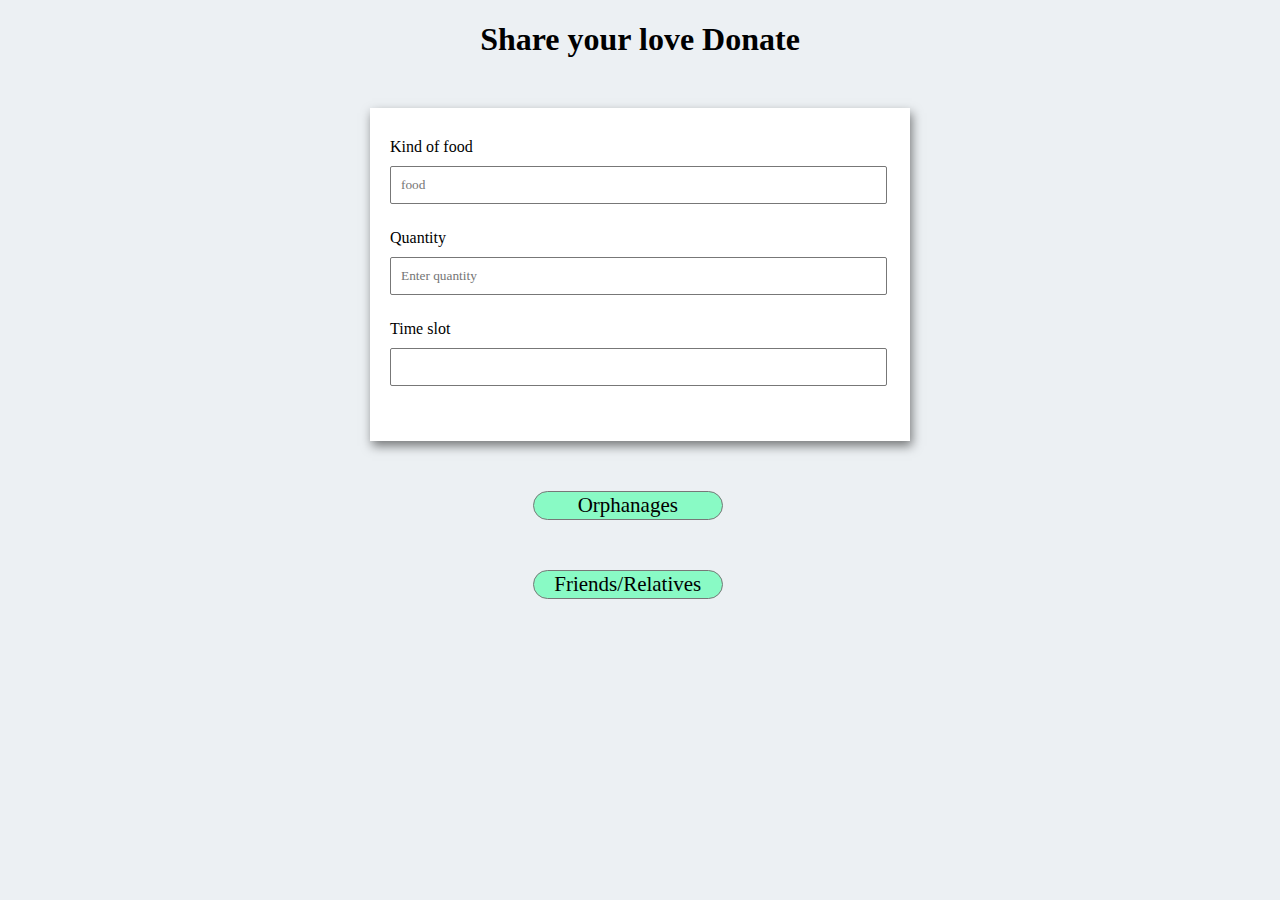
<file: demo.html>
<!DOCTYPE html>
<html lang="en">
<head>
	

	<style>

		/* Styling the Body element i.e. Color, 
		Font, Alignment */ 
		body {
			background-color: #ecf0f3;
			font-family: Verdana;
			text-align: center;
		}

		/* Styling the Form (Color, Padding, Shadow) */
		form {
			background-color: #fff;
			max-width: 500px;
			margin: 50px auto;
			padding: 30px 20px;
			box-shadow: 2px 5px 10px rgba(0, 0, 0, 0.5);
		}

		/* Styling form-control Class */
		.form-control {
			text-align: left;
			margin-bottom: 25px;
		}

		/* Styling form-control Label */ 
		.form-control label {
			display: block;
			margin-bottom: 10px;
		}

		/* Styling form-control input, 
		select, textarea */
		.form-control input,
		.form-control select,
		.form-control textarea {
			border: 1px solid #777;
			border-radius: 2px;
			font-family: inherit;
			padding: 10px;
			display: block;
			width: 95%;
		}

		/* Styling form-control Radio 
		button and Checkbox */
		.form-control input[type="radio"],
		.form-control input[type="checkbox"] {
			display: inline-block;
			width: auto;
		}

		/* Styling Button */
		button {
			background-color: #89fac5;
			border: 1px solid #777;
			border-radius: 50px;
			font-family: inherit;
			font-size: 21px;
			display: block;
			width: 15%;
			margin-top: 50px;
			margin-bottom: 20px;
			margin-left: 25em;
			margin-right:3em;
			
		}
		button:hover
		{
			background-color: rgb(109, 241, 116);
		}
	</style>
</head>

<body>
	<h1>Share your love Donate</h1>

	<!-- Create Form -->
	<form id="form">

		<!-- Details -->
		<div class="form-control">
			<label for="name" id="label-name">
				Kind of food
			</label>

			<!-- Input Type Text -->
			<input type="text"
				id="name"
				placeholder="food" />
		</div>

		<div class="form-control">
			<label for="email" id="label-email">
				Quantity
			</label>

			<!-- Input Type Email-->
			<input type="email"
				id="email"
				placeholder="Enter quantity" />
		</div>

		<div class="form-control">
			<label for="age" id="label-age">
				Time slot
			</label>

			<!-- Input Type Text -->
			<input type="text"
				id="age"
				placeholder="" />
		</div>

		

		
			

		
		

		<!-- Multi-line Text Input Control -->
		
	</form>
	<button onclick="window.location.href='html5.html'">
		Orphanages
	</button>
    <button onclick="window.location.href='fri.html'">
		Friends/Relatives
	</button>
</body>
</html>
</file>
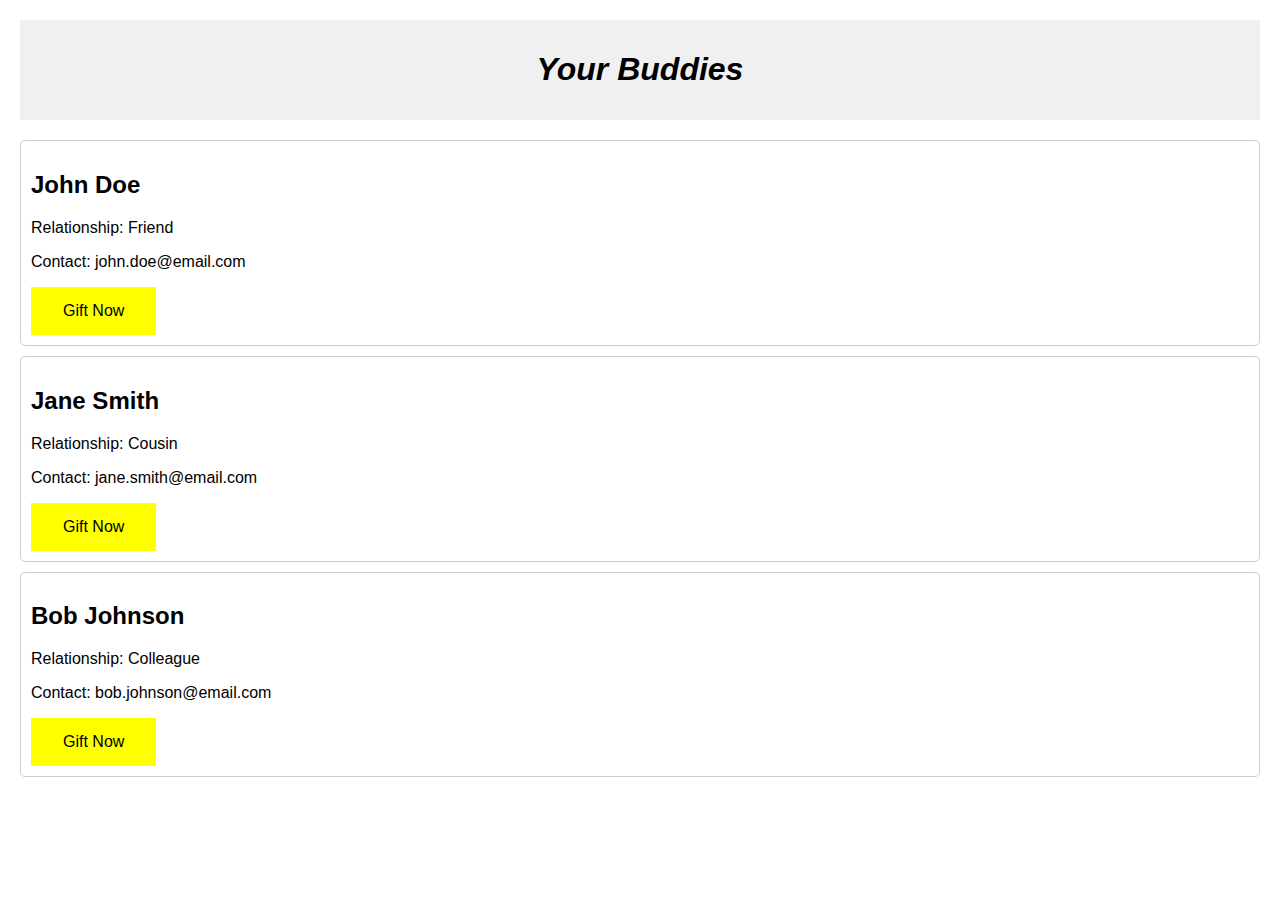
<file: fri.html>
<!DOCTYPE html>
<html lang="en">
<head>
    <meta charset="UTF-8">
    <meta name="viewport" content="width=device-width, initial-scale=1.0">
    <title>My Friends and Relatives</title>
    <style>
button {
  background-color: yellow; /* Green */
  border: none;
  color: black;
  padding: 15px 32px;
  text-align: center;
  text-decoration: none;
  display: inline-block;
  font-size: 16px;
}
        body {
            font-family: Arial, sans-serif;
            margin: 20px;
        }

        header {
            text-align: center;
            padding: 10px;
            background-color: #f0f0f0;
        }

        main {
            margin-top: 20px;
        }

        ul {
            list-style-type: none;
            padding: 0;
        }

        li {
            margin-bottom: 10px;
            border: 1px solid #ccc;
            padding: 10px;
            border-radius: 5px;
        }

        footer {
            text-align: center;
            padding: 10px;
            background-color: #f0f0f0;
            position: fixed;
            bottom: 0;
            width: 100%;
        }
    </style>
    <script>
        function fun2()
        {
        window.alert("Sent food to ur Buddy...")
        }
    </script>
</head>
<body>

    <header>
        <h1><i>Your Buddies</i></h1>
    </header>

    <main>
        <ul>
            <li>
                <h2>John Doe</h2>
                <p>Relationship: Friend</p>
                <p>Contact: john.doe@email.com</p>
<button onclick="fun2()">Gift Now</button>
            </li>
            
            <li>
                <h2>Jane Smith</h2>
                <p>Relationship: Cousin</p>
                <p>Contact: jane.smith@email.com</p>
<button onclick="fun2()">Gift Now</button>

            </li>
            
            <li>
                <h2>Bob Johnson</h2>
                <p>Relationship: Colleague</p>
                <p>Contact: bob.johnson@email.com</p>
<button onclick="fun2()">Gift Now</button>

            </li>
            
            <!-- Add more friends and relatives as needed -->
        </ul>
    </main>

    
</body>
</html>
</file>
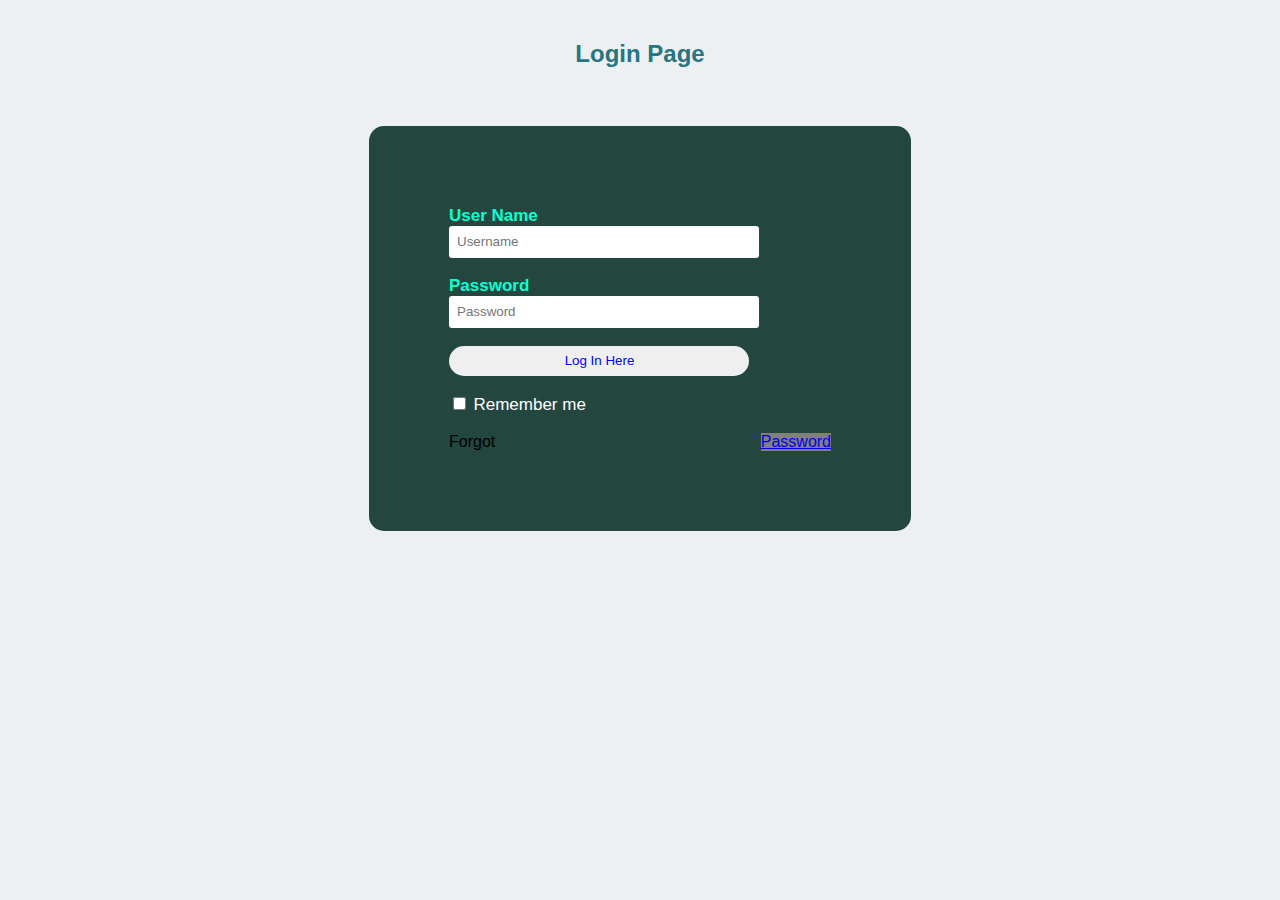
<file: html1.html>
<!DOCTYPE html>
<html>
<head>
    <title>Login Form</title>
    <style>
        body
{
    margin: 0;
    padding: 0;
    background-color:#ecf0f3;
    font-family: 'Arial';
}
.login{
        width: 382px;
        overflow: hidden;
        margin: auto;
        margin: 20 0 0 450px;
        padding: 80px;
        background: #23463f;
        border-radius: 15px ;

}
h2{
    text-align: center;
    color: #277582;
    padding: 20px;
}
label{
    color: #08ffd1;
    font-size: 17px;
}
#Uname{
    width: 300px;
    height: 30px;
    border: none;
    border-radius: 3px;
    padding-left: 8px;
}
#Pass{
    width: 300px;
    height: 30px;
    border: none;
    border-radius: 3px;
    padding-left: 8px;

}
#log{
    width: 300px;
    height: 30px;
    border: none;
    border-radius: 17px;
    padding-left: 7px;
    color: blue;


}
span{
    color: white;
    font-size: 17px;
}
a{
    float: right;
    background-color: grey;
}
    </style>
</head>
<body>
    <h2>Login Page</h2><br>
    <div class="login">
    <form id="login" method="get" action="login.php">
        <label><b>User Name
        </b>
        </label>
        <input type="text" name="Uname" id="Uname" placeholder="Username">
        <br><br>
        <label><b>Password
        </b>
        </label>
        <input type="Password" name="Pass" id="Pass" placeholder="Password">
        <br><br>
        <input type="button" name="log" id="log" value="Log In Here">
        <br><br>
        <input type="checkbox" id="check">
        <span>Remember me</span>
        <br><br>
        Forgot <a href="#">Password</a>
    </form>
</div>
</body>
</html>
</file>
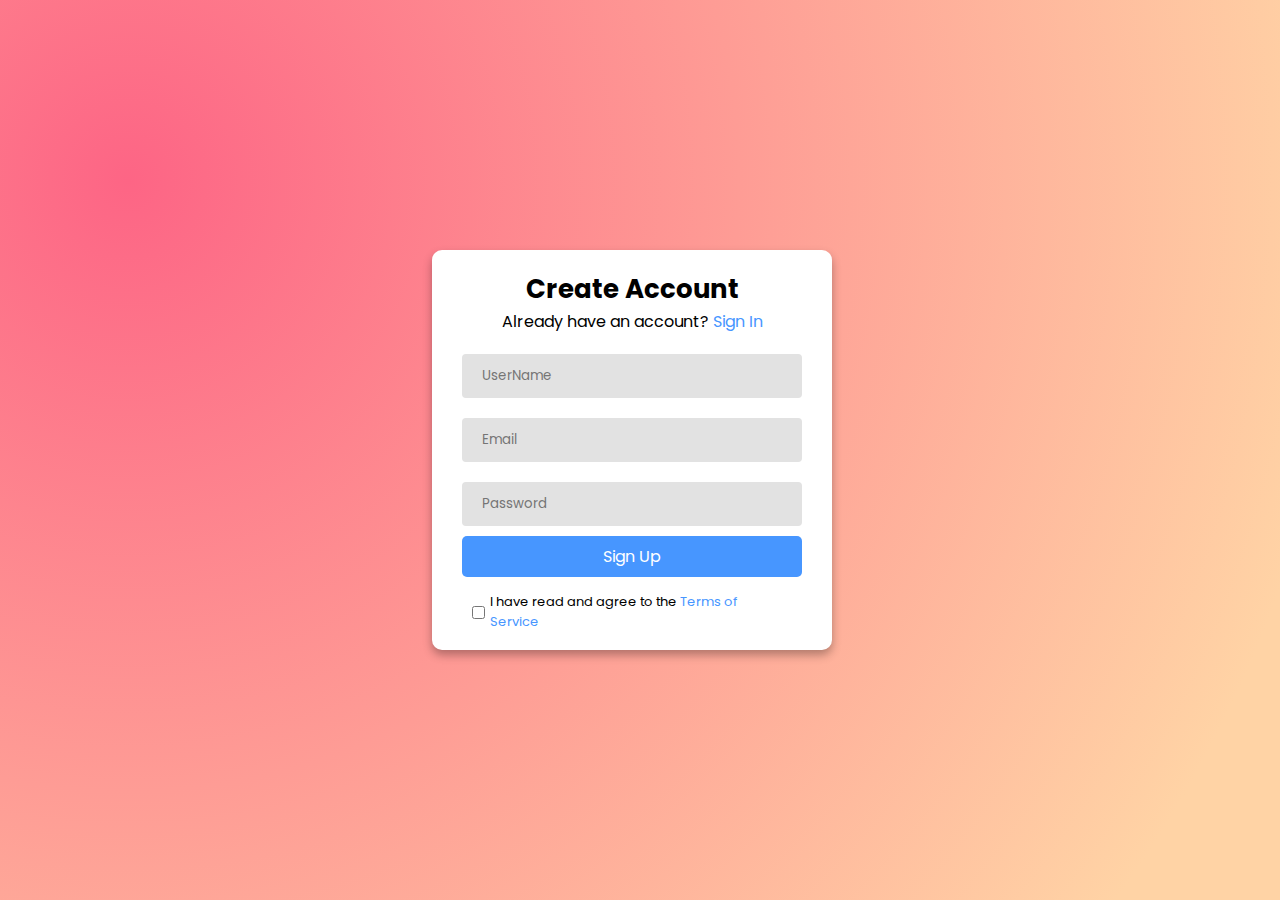
<file: html2.html>
<html>

<head>
    <style>
        @import url("https://fonts.googleapis.com/css2?family=Poppins:wght@200;300;400;500;600;700&display=swap");


        * {
  margin: 0;
  padding: 0;
  box-sizing: border-box;
  font-family: "Poppins", sans-serif;
}

.container {
  height: 100vh;
  width: 100%;
  align-items: center;
  display: flex;
  justify-content: center;
  background-image: radial-gradient(
    circle farthest-corner at 10% 20%,
    rgba(253, 101, 133, 1) 0%,
    rgba(255, 211, 165, 1) 90%
  );
}

.card {
  border-radius: 10px;
  box-shadow: 0 5px 10px 0 rgba(0, 0, 0, 0.3);
  width: 400px;
  height: 400px;
  background-color: #ffffff;
  padding: 10px 30px;
}

.card_title {
  text-align: center;
  padding: 10px;
}

.card_title h1 {
  font-size: 26px;
  font-weight: bold;
}

.form input {
  margin: 10px 0;
  width: 100%;
  background-color: #e2e2e2;
  border: none;
  outline: none;
  padding: 12px 20px;
  border-radius: 4px;
}

.form button {
  background-color: #4796ff;
  color: #ffffff;
  font-size: 16px;
  outline: none;
  border-radius: 5px;
  border: none;
  padding: 8px 15px;
  width: 100%;
}

.card_terms {
  display: flex;
  align-items: center;
  padding: 10px;
}

.card_terms input[type="checkbox"] {
  background-color: #e2e2e2;
}

.card_terms span {
  margin: 5px;
  font-size: 13px;
}

.card a {
  color: #4796ff;
  text-decoration: none;
}

    </style>
</head>
<body>
<div class="container">
    <div class="card">
      <div class="card_title">
        <h1>Create Account</h1>
        <span>Already have an account? <a href="login">Sign In</a></span>
      </div>
      <div class="form">
      <form action="connect.php" method="post">
        <input type="text" name="username" id="username" placeholder="UserName" />
        <input type="email" name="email" placeholder="Email" id="email" />
        <input type="password" name="password" placeholder="Password" id="password" />
        <button>Sign Up</button>
        </form>
      </div>
      <div class="card_terms">
          <input type="checkbox" name="" id="terms"> <span>I have read and agree to the <a href="">Terms of Service</a></span>
      </div>
    </div>
    </div>
</body>

</html>
</file>
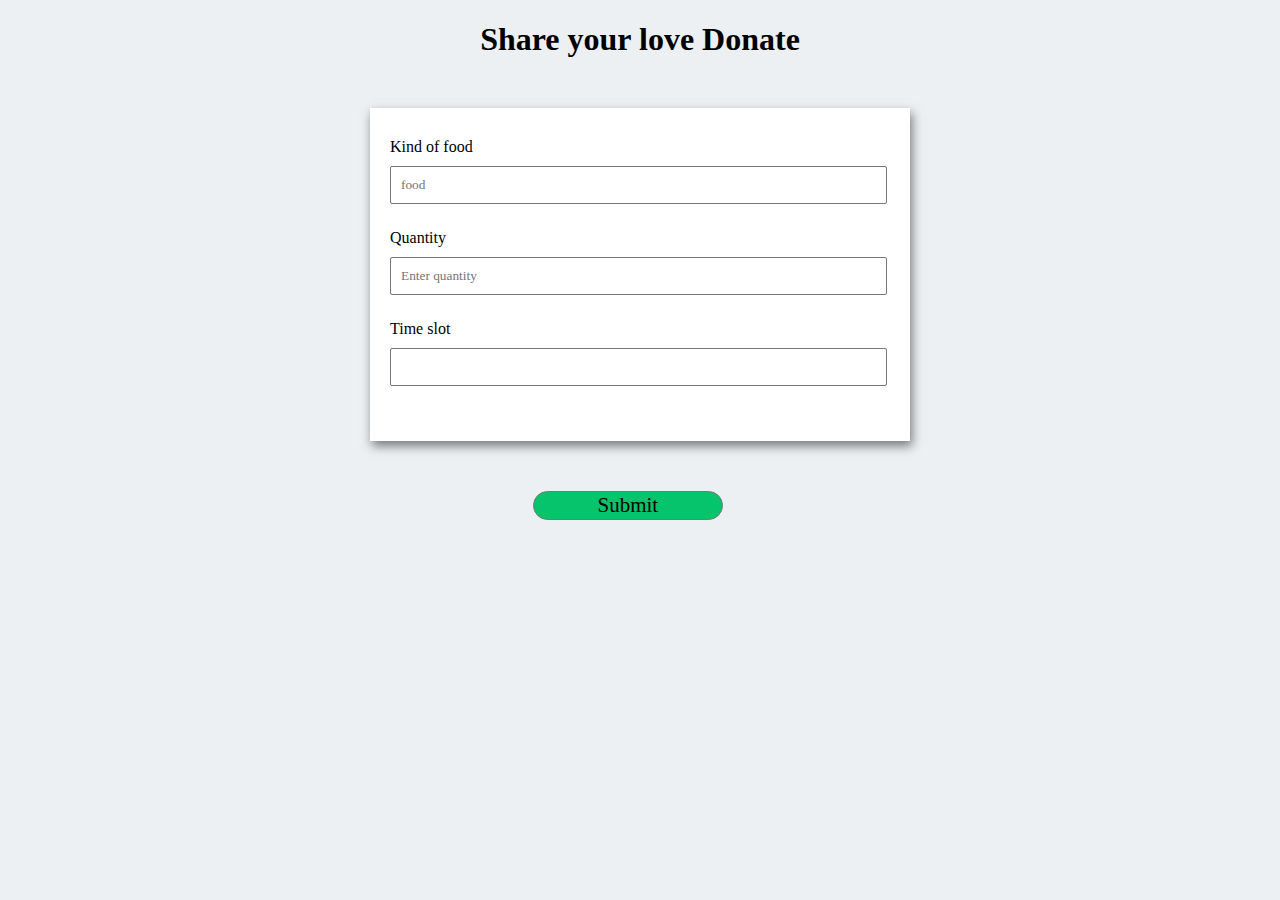
<file: html4.html>
<!DOCTYPE html>
<html lang="en">
<head>
	

	<style>

		/* Styling the Body element i.e. Color, 
		Font, Alignment */ 
		body {
			background-color: #ecf0f3;
			font-family: Verdana;
			text-align: center;
		}

		/* Styling the Form (Color, Padding, Shadow) */
		form {
			background-color: #fff;
			max-width: 500px;
			margin: 50px auto;
			padding: 30px 20px;
			box-shadow: 2px 5px 10px rgba(0, 0, 0, 0.5);
		}

		/* Styling form-control Class */
		.form-control {
			text-align: left;
			margin-bottom: 25px;
		}

		/* Styling form-control Label */ 
		.form-control label {
			display: block;
			margin-bottom: 10px;
		}

		/* Styling form-control input, 
		select, textarea */
		.form-control input,
		.form-control select,
		.form-control textarea {
			border: 1px solid #777;
			border-radius: 2px;
			font-family: inherit;
			padding: 10px;
			display: block;
			width: 95%;
		}

		/* Styling form-control Radio 
		button and Checkbox */
		.form-control input[type="radio"],
		.form-control input[type="checkbox"] {
			display: inline-block;
			width: auto;
		}

		/* Styling Button */
		button {
			background-color: #05c46b;
			border: 1px solid #777;
			border-radius: 50px;
			font-family: inherit;
			font-size: 21px;
			display: block;
			width: 15%;
			margin-top: 50px;
			margin-bottom: 20px;
			margin-left:25em;
		}
	</style>
</head>

<body>
	<h1>Share your love Donate</h1>

	<!-- Create Form -->
	<form id="form">

		<!-- Details -->
		<div class="form-control">
			<label for="name" id="label-name">
				Kind of food
			</label>

			<!-- Input Type Text -->
			<input type="text"
				id="name"
				placeholder="food" />
		</div>

		<div class="form-control">
			<label for="email" id="label-email">
				Quantity
			</label>

			<!-- Input Type Email-->
			<input type="email"
				id="email"
				placeholder="Enter quantity" />
		</div>

		<div class="form-control">
			<label for="age" id="label-age">
				Time slot
			</label>

			<!-- Input Type Text -->
			<input type="text"
				id="age"
				placeholder="" />
		</div>

		

		
			

		
		

		<!-- Multi-line Text Input Control -->
		
	</form>
	<button type="submit" onclick="window.location.href='fri.html'">
		Submit
	</button>
</body>
</html>
</file>
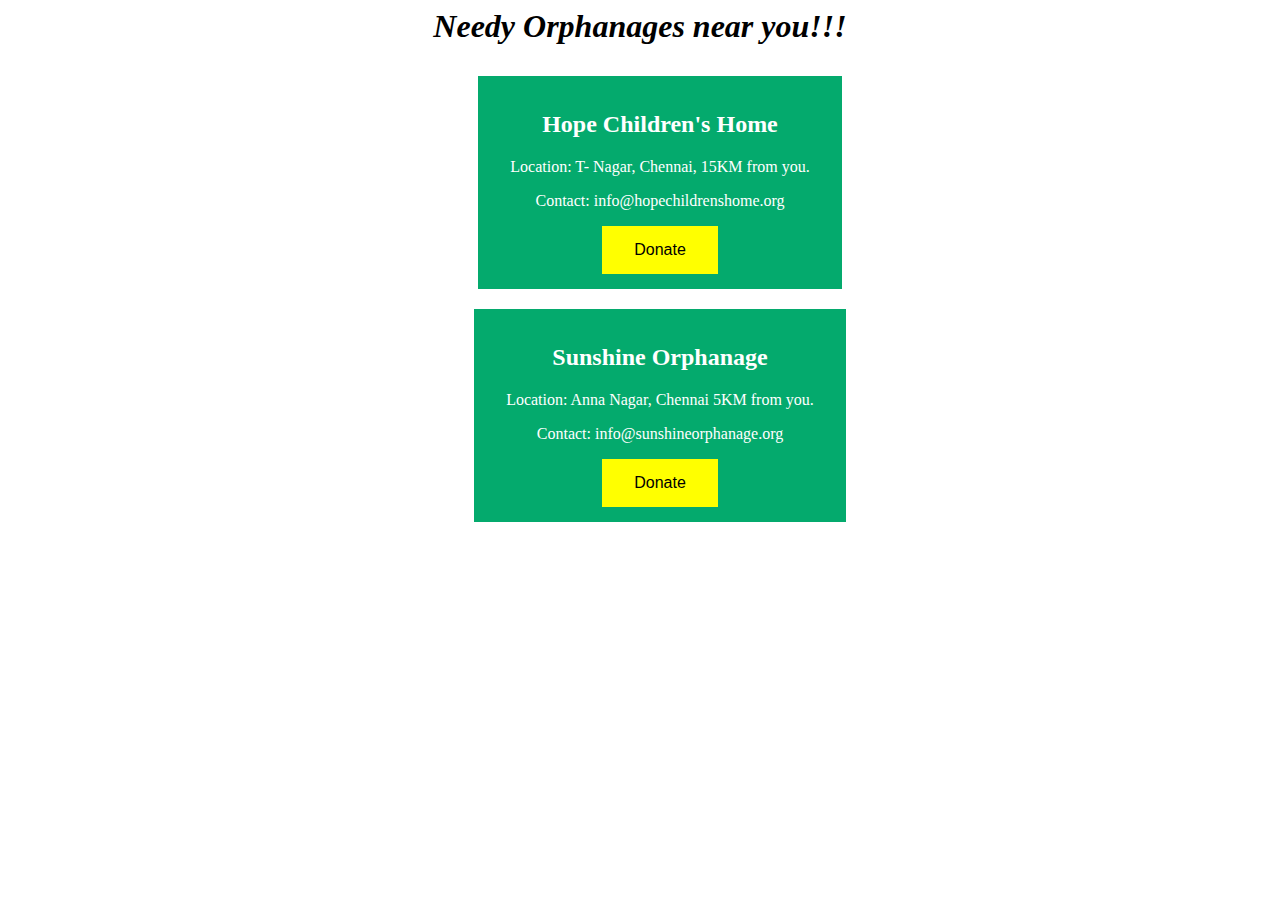
<file: html5.html>
<html>
<head>
<style>
button {
  background-color: yellow; /* Green */
  border: none;
  color: black;
  padding: 15px 32px;
  text-align: center;
  text-decoration: none;
  display: inline-block;
  font-size: 16px;
}

button:hover {
  background-color: #04AA6D; /* Green */
  color: white;
}
li
{
  background-color: #04AA6D; /* Green */
  border: none;
  color: white;
  padding: 15px 32px;
  text-align: center;
  text-decoration: none;
  display: inline-block;
  font-size: 16px;
margin:10px;
}

</style>
<script>
  function fun1()
  {
    window.alert("Donated Successfully!!!")
  }
</script>
</head>
<body align="center">
<h1 style="font-style:italic">Needy Orphanages near you!!!</h1>      
  <ul>
            <li>
                <h2>Hope Children's Home</h2>
                <p>Location: T- Nagar, Chennai, 15KM from you.</p>
                <p>Contact: info@hopechildrenshome.org</p>
<button onclick="fun1()">Donate</button>
            </li><br>
            
            <li>
                <h2>Sunshine Orphanage</h2>
                <p>Location: Anna Nagar, Chennai 5KM from you.</p>
                <p>Contact: info@sunshineorphanage.org</p>
<button onclick="fun1()">Donate</button>
            </li>
            
            <!-- Add more orphanages as needed -->
        </ul>
    </body>
</html>
</file>
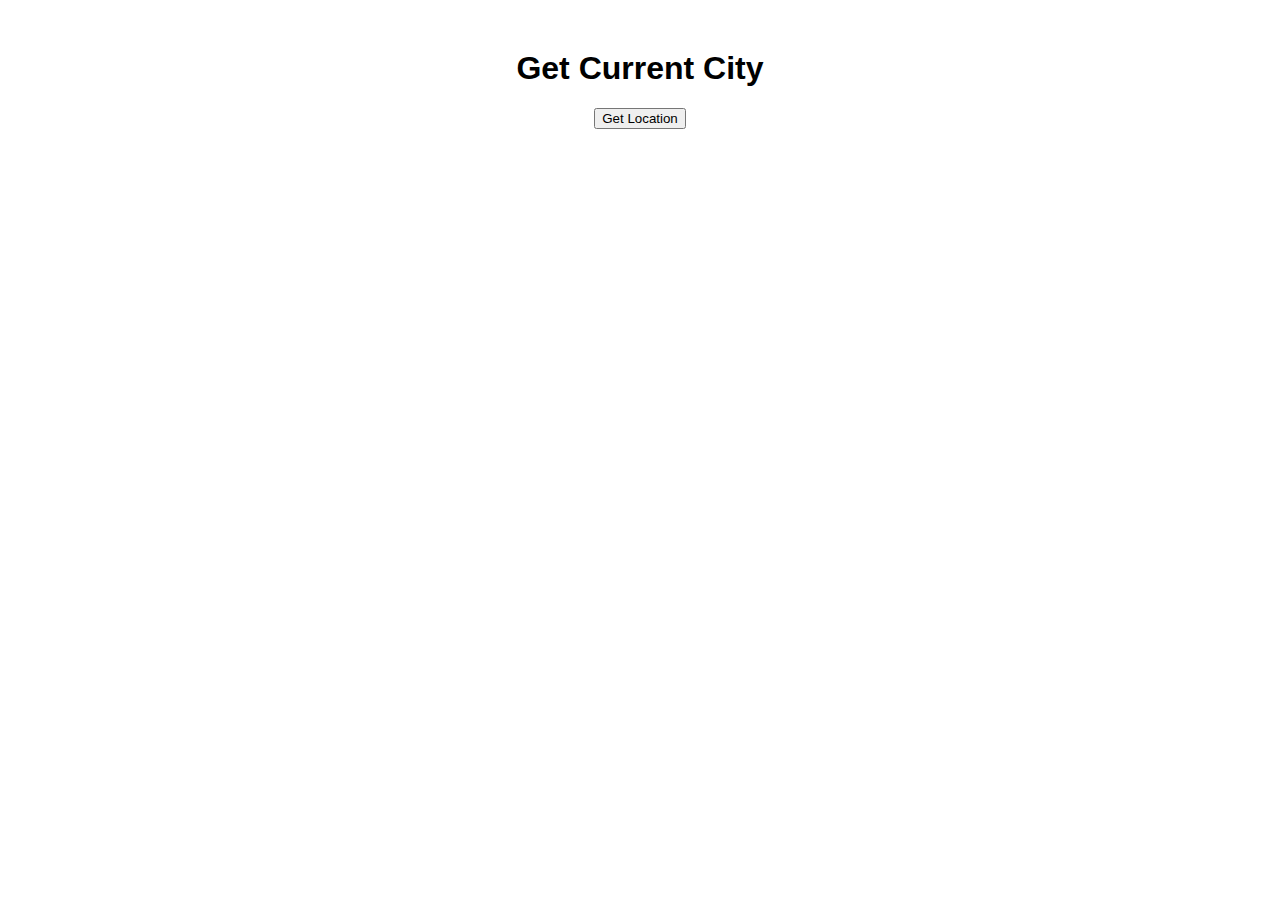
<file: html9.html>
<!DOCTYPE html>
<html lang="en">
<head>
    <meta charset="UTF-8">
    <meta name="viewport" content="width=device-width, initial-scale=1.0">
    <title>Get Current City</title>
    <style>
        body {
            font-family: Arial, sans-serif;
            text-align: center;
            margin: 50px;
        }

        #location {
            font-size: 18px;
            margin-top: 20px;
        }
    </style>
</head>
<body>
    <h1>Get Current City</h1>
    <button onclick="getLocation()">Get Location</button>
    <p id="location"></p>

    <script>
        function getLocation() {
            if (navigator.geolocation) {
                navigator.geolocation.getCurrentPosition(showPosition, showError);
            } else {
                document.getElementById("location").innerHTML = "Geolocation is not supported by this browser.";
            }
        }

        function showPosition(position) {
            var latitude = position.coords.latitude;
            var longitude = position.coords.longitude;

            // Use OpenCage Geocoding API to get the city name
            var apiKey = '74edb030ed1d4e35ac0a71b6734ddfc4';
            var apiUrl = https://api.opencagedata.com/geocode/v1/json?q=${latitude}+${longitude}&key=${apiKey};

            fetch(apiUrl)
                .then(response => response.json())
                .then(data => {
                    var city = data.results[0].components.city;
                    city="Guntur";
                    document.getElementById("location").innerHTML = City: ${city}<br>Latitude: ${latitude}<br>Longitude: ${longitude};
                })
                .catch(error => {
                    console.error('Error fetching city:', error);
                    document.getElementById("location").innerHTML = "Error fetching city.";
                });
        }

        function showError(error) {
            switch(error.code) {
                case error.PERMISSION_DENIED:
                    document.getElementById("location").innerHTML = "User denied the request for Geolocation.";
                    break;
                case error.POSITION_UNAVAILABLE:
                    document.getElementById("location").innerHTML = "Location information is unavailable.";
                    break;
                case error.TIMEOUT:
                    document.getElementById("location").innerHTML = "The request to get user location timed out.";
                    break;
                case error.UNKNOWN_ERROR:
                    document.getElementById("location").innerHTML = "An unknown error occurred.";
                    break;
            }
        }
    </script>
</body>
</html>
</file>
